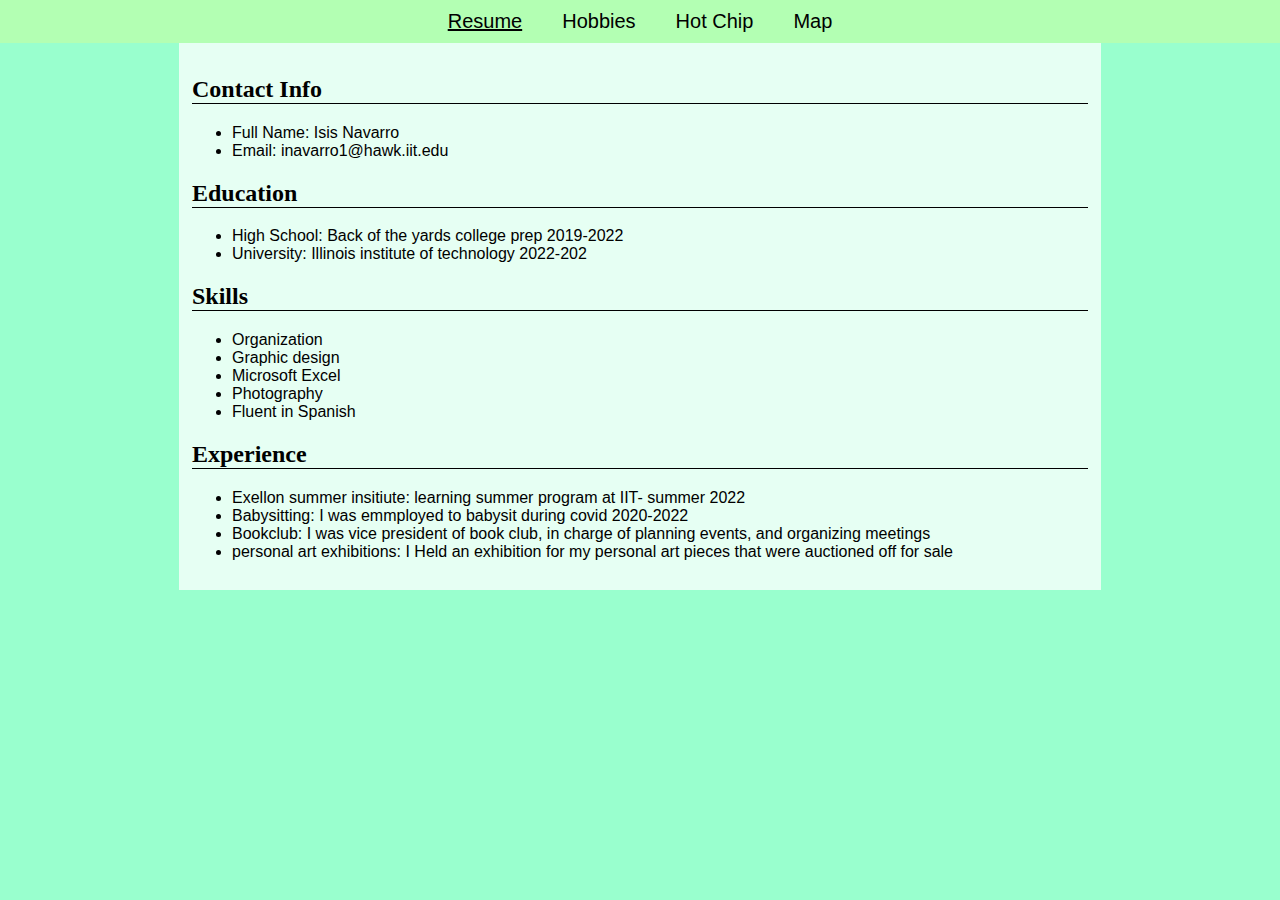
<file: index.html>
<!doctype html>
    <html lang="en">
    <head>
      <meta charset="UTF-8">
      <title>Resume</title>
      <link rel="stylesheet" type="text/css" href="css/normalize.css">
      <link rel="stylesheet" href="css/style.css">
    </head>
  <body class="resume-page-background">
  <header>
    <nav id="main-navbar">
	<div  id="navbar-container">
      <ul>
          <li id="onpage"><a href="index.html">Resume</a></li>
          <li><a href="page2.html">Hobbies</a></li>
          <li><a href="page3.html">Hot Chip</a></li>
		  <li><a href="map.html">Map</a></li>
      </ul>
	  </div>
    </nav>
  </header>
   <div id="resume-template">
  <section>
   <h2 class="border-bottom"><strong>Contact Info</strong></h2>
    <ul>
	  <li>Full Name: Isis Navarro</li>
      <li>Email: inavarro1@hawk.iit.edu</li>
    </ul>
  </section>
  <section>
  <h2 class="border-bottom"><strong>Education</strong></h2>
  <ul>
    <li>High School: Back of the yards college prep 2019-2022</li>
    <li>University: Illinois institute of technology 2022-202</li>
  </ul>
  </section>
  <section>
  <h2 class="border-bottom"><strong>Skills</strong></h2>
    <ul>
	  <li>Organization</li>
      <li>Graphic design</li>
      <li>Microsoft Excel</li>
      <li>Photography</li>
      <li>Fluent in Spanish</li>
	</ul>
  </section>
  <section>
  <h2 class="border-bottom"><strong>Experience</strong></h2>
    <ul>
	  <li>Exellon summer insitiute: learning summer program at IIT- summer 2022</li>
      <li>Babysitting: I was emmployed to babysit during covid 2020-2022</li>
      <li>Bookclub: I was vice president of book club, in charge of planning events, and organizing meetings</li>
      <li>personal art exhibitions: I Held an exhibition for my personal art pieces that were auctioned off for sale</li>
	</ul>
  </section>
  </div>
</body>
</html>
</file>
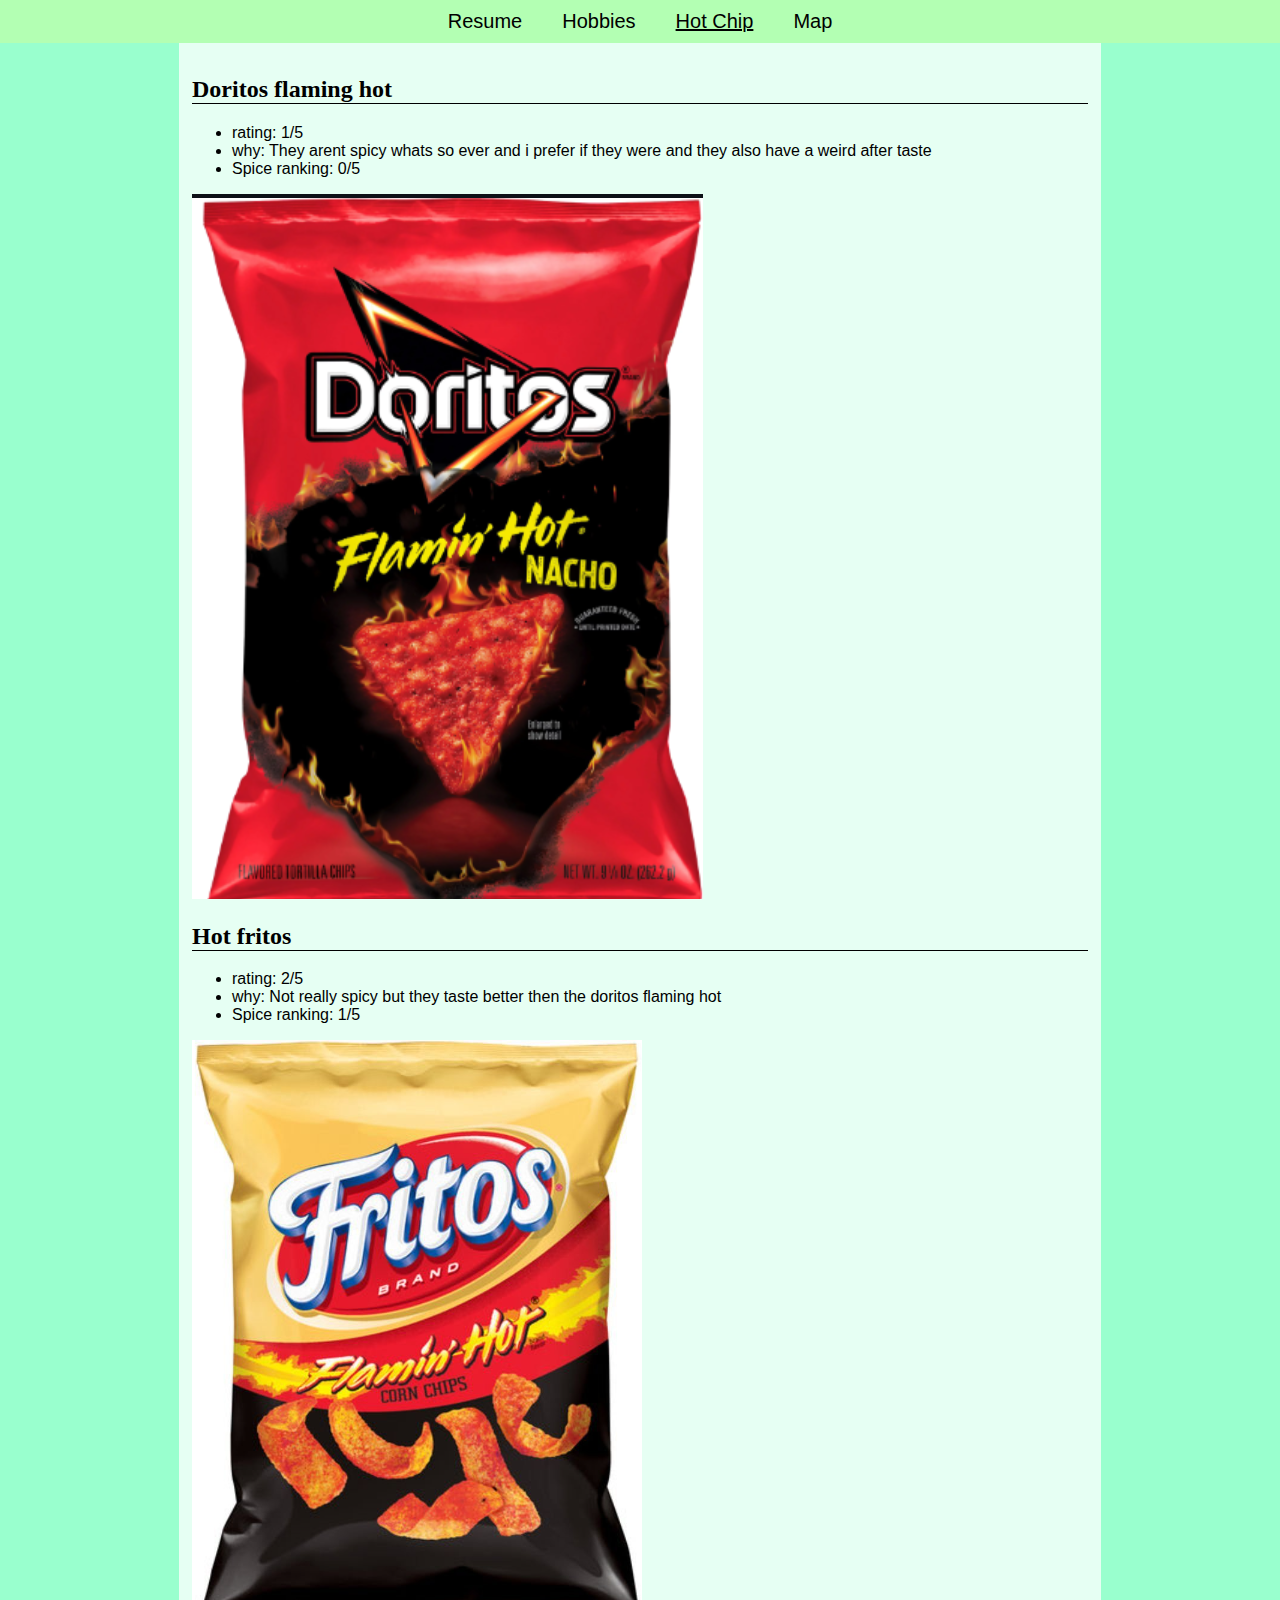
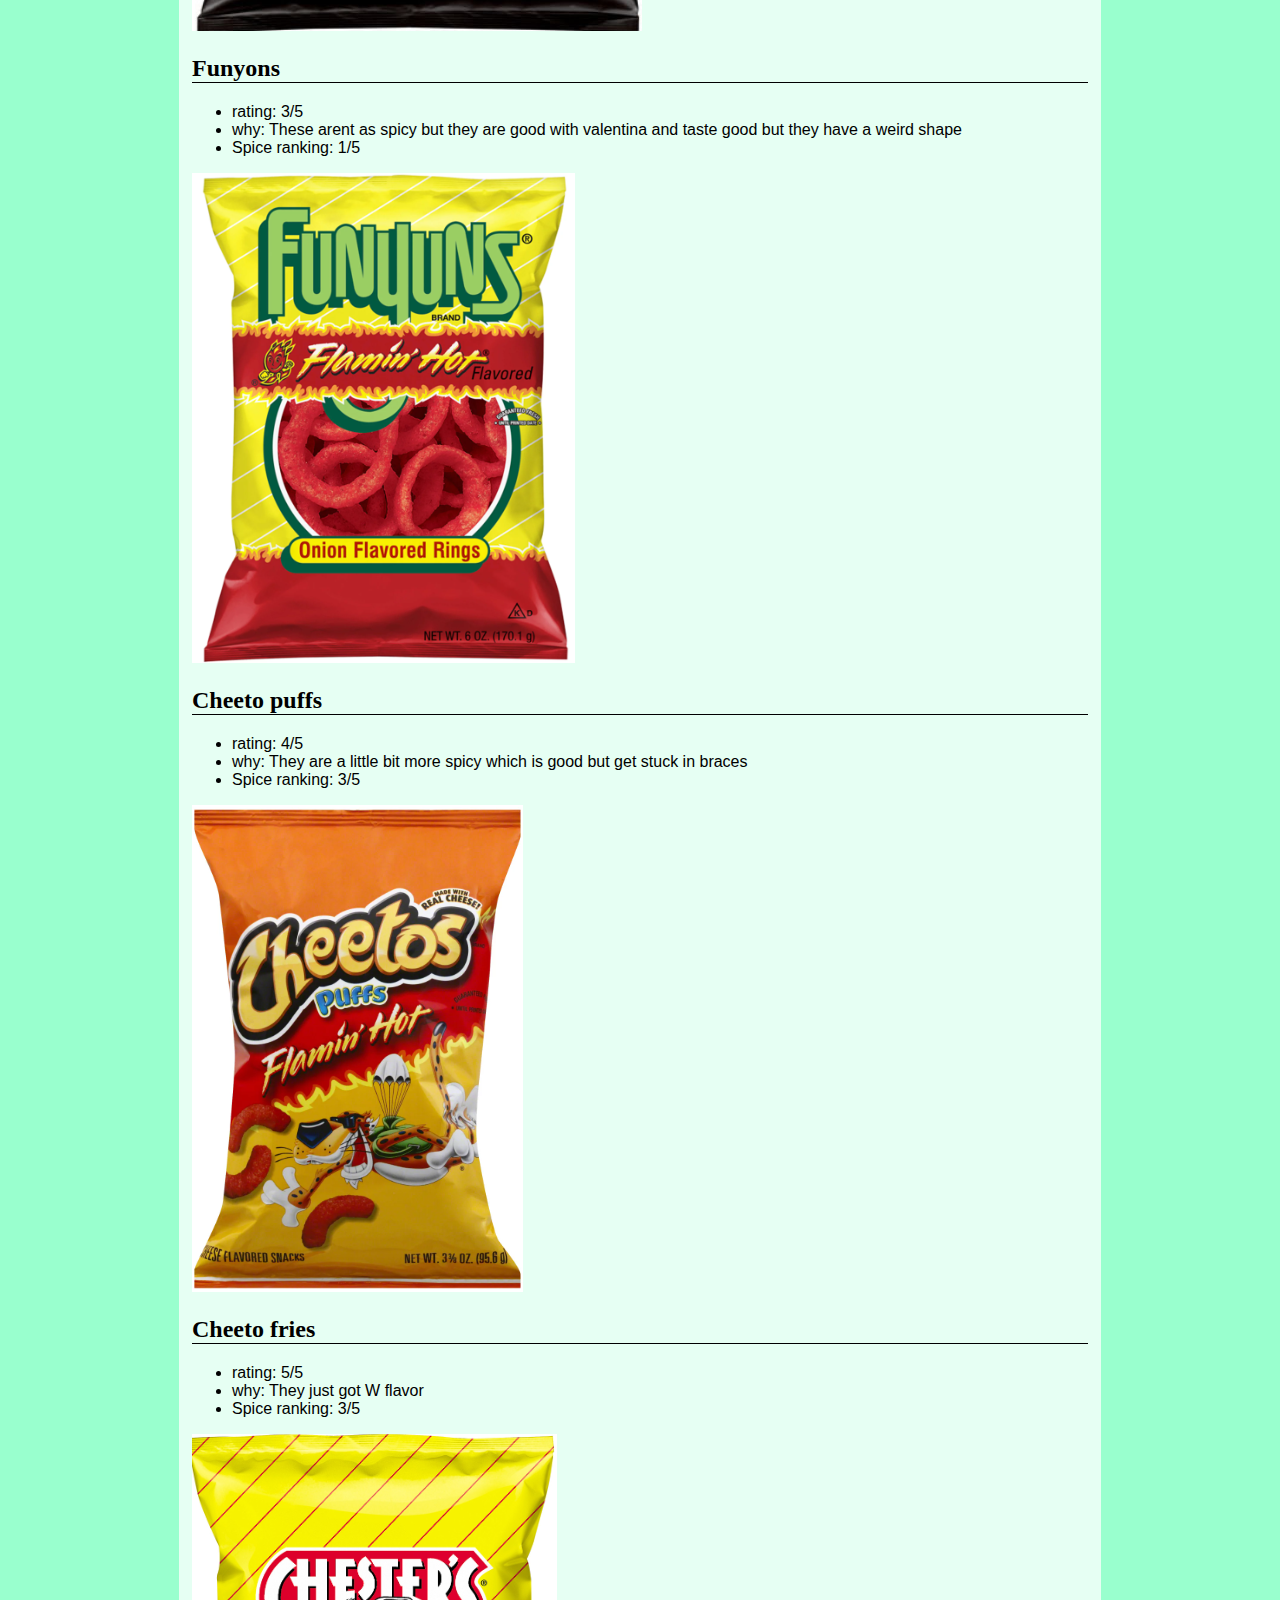
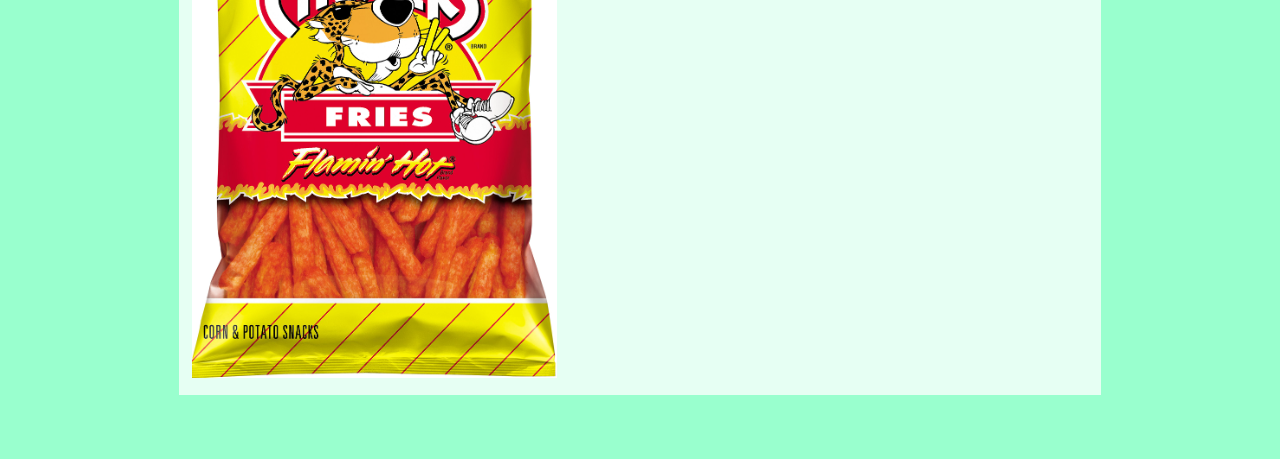
<file: page3.html>
<!doctype html>
  <html lang="en">
  <head>
    <meta charset="UTF-8">
    <title>Hot Chips</title>
    <link rel="stylesheet" type="text/css" href="css/normalize.css">
    <link rel="stylesheet" href="css/style.css">
  </head>
<body class="resume-page-background">
<header>
    <nav id="main-navbar">
	<div id="navbar-container">
      <ul>
        <li><a href="index.html">Resume</a></li>
        <li><a href="page2.html">Hobbies</a></li>
        <li id="onpage"><a href="page3.html">Hot Chip</a></li>
		<li><a href="map.html">Map</a></li>
      </ul>
	  </div>
    </nav>
  </header>
   <div id="hotchip-template">
  <section>
    <h2 class="border-bottom"><strong>Doritos flaming hot</strong></h2>
	<ul>
      <li>rating: 1/5</li>
      <li>why: They arent spicy whats so ever and i prefer if they were and they also have a weird after taste</li>
      <li>Spice ranking: 0/5</li>
	</ul>
    <img src="media/doritospic.png" alt="doritos">
  </section>
  <section>
    <h2 class="border-bottom"><strong>Hot fritos</strong></h2>
	<ul>
	<li>rating: 2/5</li>
    <li>why: Not really spicy but they taste better then the doritos flaming hot</li>
    <li>Spice ranking: 1/5</li>
	</ul>
    <img src="media/fritos.png" alt="fritos">
  </section>
  <section>
    <h2 class="border-bottom"><strong>Funyons</strong></h2>
   <ul>
      <li>rating: 3/5</li>
      <li>why: These arent as spicy but they are good with valentina and taste good but they have a weird shape</li>
      <li>Spice ranking: 1/5</li>
	</ul>
  <img src="media/funyuns.png" alt="funyuns">
  </section>
  <section>
   <h2 class="border-bottom"><strong>Cheeto puffs</strong></h2>
  <ul>
     <li>rating: 4/5</li>
     <li>why: They are a little bit more spicy which is good but get stuck in braces</li>
     <li>Spice ranking: 3/5</li>
  </ul>
    <img src="media/puffs.png" alt="puffs">
  </section>
  <section>
   <h2 class="border-bottom"><strong>Cheeto fries</strong></h2>
  <ul>
	<li>rating: 5/5</li>
    <li>why: They just got W flavor </li>
    <li>Spice ranking: 3/5</li>
  </ul>
		<img src="media/fries.png" alt="fries">
  </section>
  </div>
</body>
</html>
</file>
<file: css/style.css>
.center-text {
  text-align: center;
}

.border {
  border-top: 1px solid black;
  padding-top: 10px;
}
.border-bottom {
  border-bottom: 1px solid black;
  font-family: Blippo, fantasy;
}
.float-left {
  float: left;
}
.float-right {
  float: right;
}
.clear {
  clear: both;
}
/*navagation for all pages*/
#main-navbar {
  overflow: hidden;
  background-color: #b3ffb3;
}
#navbar-container {
  float: left;
  width: 100%;
  position: relative;
}
#main-navbar ul {
  list-style-type: none;
  margin: 0;
  padding: 0;
  position: relative;
  left: 50%;
  float: left;
}
#main-navbar ul li {
  float: left;
  position: relative;
  right: 50%;
  display: block;
  font-size: 20px;
}
#main-navbar ul li a {
  display: block;
  padding: 10px 20px;
  color: black;
  text-decoration: none;
}
#main-navbar ul li a:hover {
  background-color: #e6fff3;
}

#onpage {
  text-decoration: underline;
}
/*page 1*/
.resume-page-background {
  background-color: #99ffce;
}
#resume-template{
  width: 70%;
  margin: 0 auto 5% auto;
  padding: 1% 1% 1% 1%;
  background-color: #e6fff3;
}

/*mobile style*/
@media screen and (max-width: 767px) {
  #resume-outline {
    width: 90%; 
    margin: 5% auto; 
  }
  #main-navbar ul li {
    display: block; 
    float: none; 
  }
  #main-navbar ul li a {
    padding: 10px;
    font-size: 16px; 
  }
}

/*page 2*/
.hobbies-page-background {
  background-color: #99ffce;
}

#hobbies-template{
  width: 70%;
  margin: 0 auto 5% auto;
  padding: 1% 1% 1% 1%;
  background-color: #e6fff3;
}
/*page 3*/
.hotchip-page-background {
  background-color: #99ffce;
}
	  
#hotchip-template{
  width: 70%;
  margin: 0 auto 5% auto;
  padding: 1% 1% 1% 1%;
  background-color: #e6fff3;
}

/*map*/
#wrapper {
  width: 950px;
  height: 700px;
  background-color: #e6fff3;
  margin: 0 auto;
  overflow: hidden;
}

#canvas {
  width: 800px;
  height: 600px;
  background-color: #99ffce;
  margin: 30px auto;
}

.map-background {
  background-color: #99ffce;
  margin: 10px;
}
</file>
